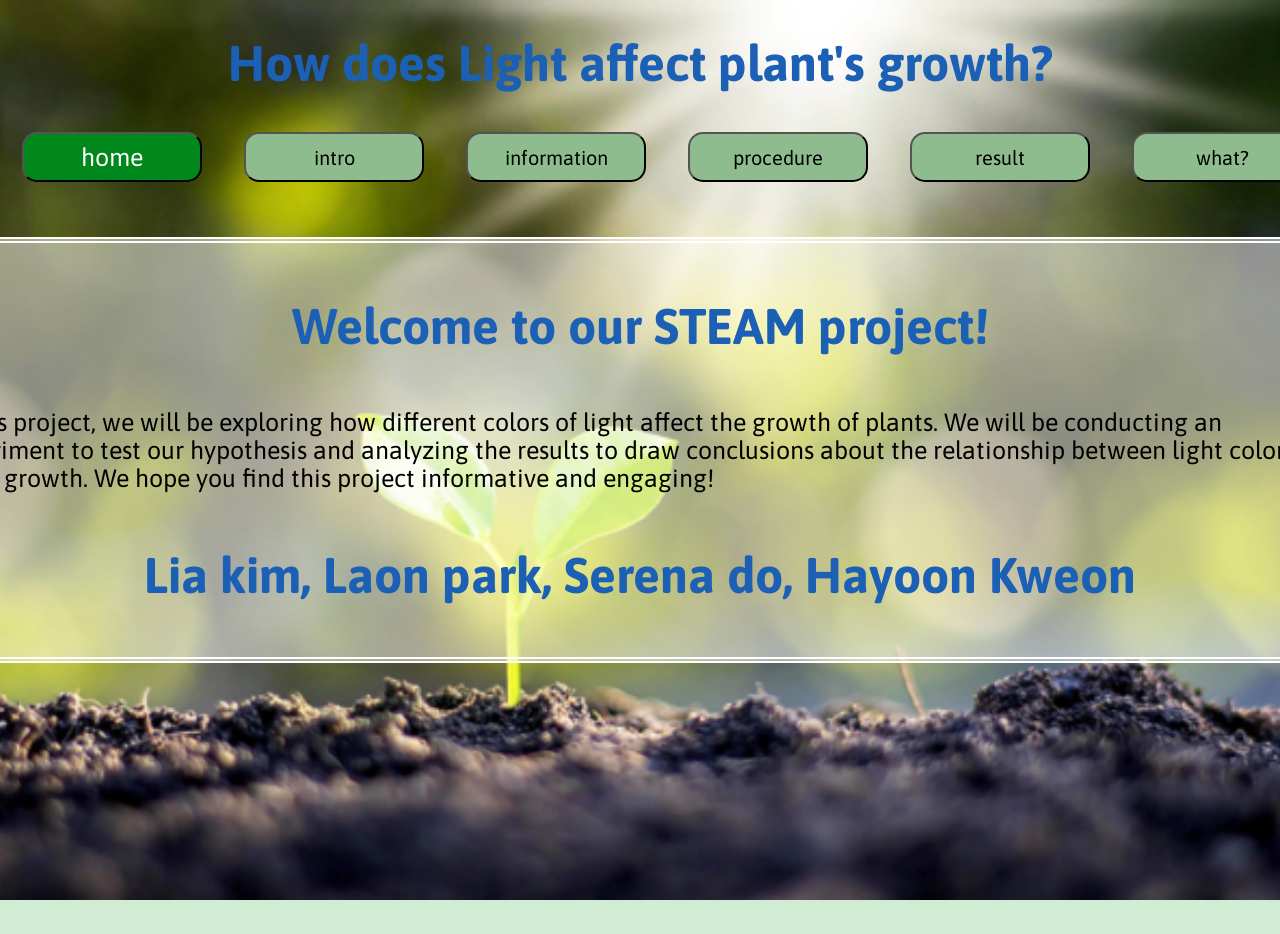
<file: index.html>
<!DOCTYPE html>
<html>

<head>
    <title>How light color effects the plant's growth</title>
    <link rel="stylesheet" href="Steam style 3.css">
    <link rel="preconnect" href="https://fonts.googleapis.com">
    <link rel="preconnect" href="https://fonts.gstatic.com" crossorigin>
    <link
        href="https://fonts.googleapis.com/css2?family=Asap:ital,wght@0,100..900;1,100..900&family=Lora:ital,wght@0,400..700;1,400..700&display=swap"
        rel="stylesheet">
</head>

<body id="home">

    <h1 id="title"> How does Light affect plant's growth?</h1>
    <center>
        <table>
            <tr>
                <td class="menu"><button id="current">home</button></td>
                <td class="menu"><a href="science Steam page 1.html"><button>intro</button></a></td>
                <td class="menu"><a href="science Steam page 2.html"><button>information</button></a></td>
                <td class="menu"><a href="science Steam page 3.html"><button>procedure</button></a></td>
                <td class="menu"><a href="science Steam page 4.html"><button>result</button></a></td>
                <td class="menu"><a href="science Steam page 5.html"><button>what?</button></a></td>
                <td class="menu"><a href="science Steam page 6.html"><button>final</button></a></td>
            </tr>
        </table>
    </center>

    <fieldset class="home">
        <h1>Welcome to our STEAM project!</h1>

        <p class="text1">In this project, we will be exploring how different colors of light affect the growth of
            plants.
            We will be conducting an experiment to test our hypothesis and analyzing the results to draw conclusions
            about the relationship between light color and plant growth. We hope you find this project informative and
            engaging!</p>
            <h1>Lia kim, Laon park, Serena do, Hayoon Kweon</h1>
    </fieldset>


</body>

</html>
</file>
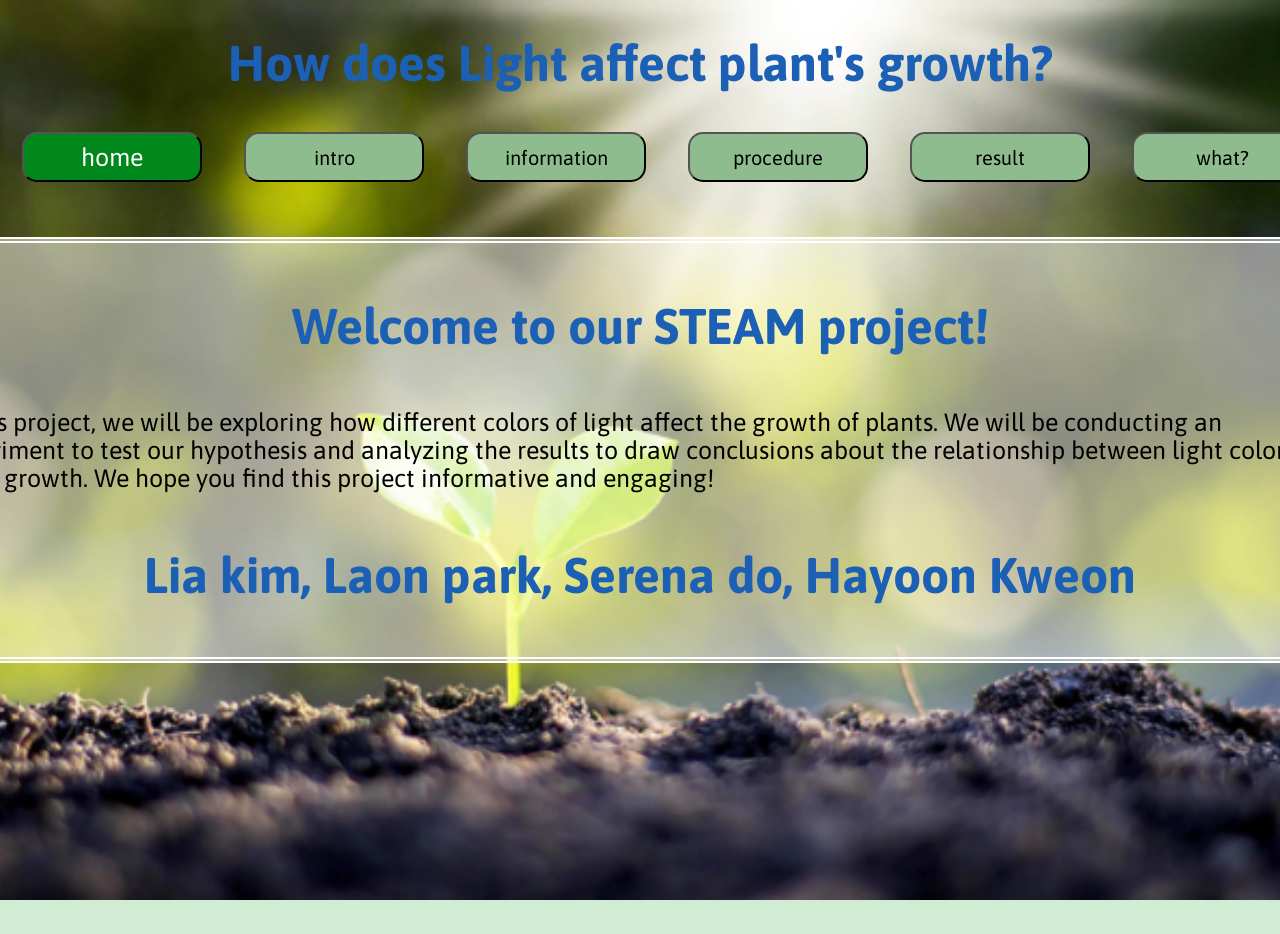
<file: homepage.html>
<!DOCTYPE html>
<html>

<head>
    <title>How light color effects the plant's growth</title>
    <link rel="stylesheet" href="Steam style 3.css">
    <link rel="preconnect" href="https://fonts.googleapis.com">
    <link rel="preconnect" href="https://fonts.gstatic.com" crossorigin>
    <link
        href="https://fonts.googleapis.com/css2?family=Asap:ital,wght@0,100..900;1,100..900&family=Lora:ital,wght@0,400..700;1,400..700&display=swap"
        rel="stylesheet">
</head>

<body id="home">

    <h1 id="title"> How does Light affect plant's growth?</h1>
    <center>
        <table>
            <tr>
                <td class="menu"><button id="current">home</button></td>
                <td class="menu"><a href="science Steam page 1.html"><button>intro</button></a></td>
                <td class="menu"><a href="science Steam page 2.html"><button>information</button></a></td>
                <td class="menu"><a href="science Steam page 3.html"><button>procedure</button></a></td>
                <td class="menu"><a href="science Steam page 4.html"><button>result</button></a></td>
                <td class="menu"><a href="science Steam page 5.html"><button>what?</button></a></td>
                <td class="menu"><a href="science Steam page 6.html"><button>final</button></a></td>
            </tr>
        </table>
    </center>

    <fieldset class="home">
        <h1>Welcome to our STEAM project!</h1>

        <p class="text1">In this project, we will be exploring how different colors of light affect the growth of
            plants.
            We will be conducting an experiment to test our hypothesis and analyzing the results to draw conclusions
            about the relationship between light color and plant growth. We hope you find this project informative and
            engaging!</p>
            <h1>Lia kim, Laon park, Serena do, Hayoon Kweon</h1>
    </fieldset>


</body>

</html>
</file>
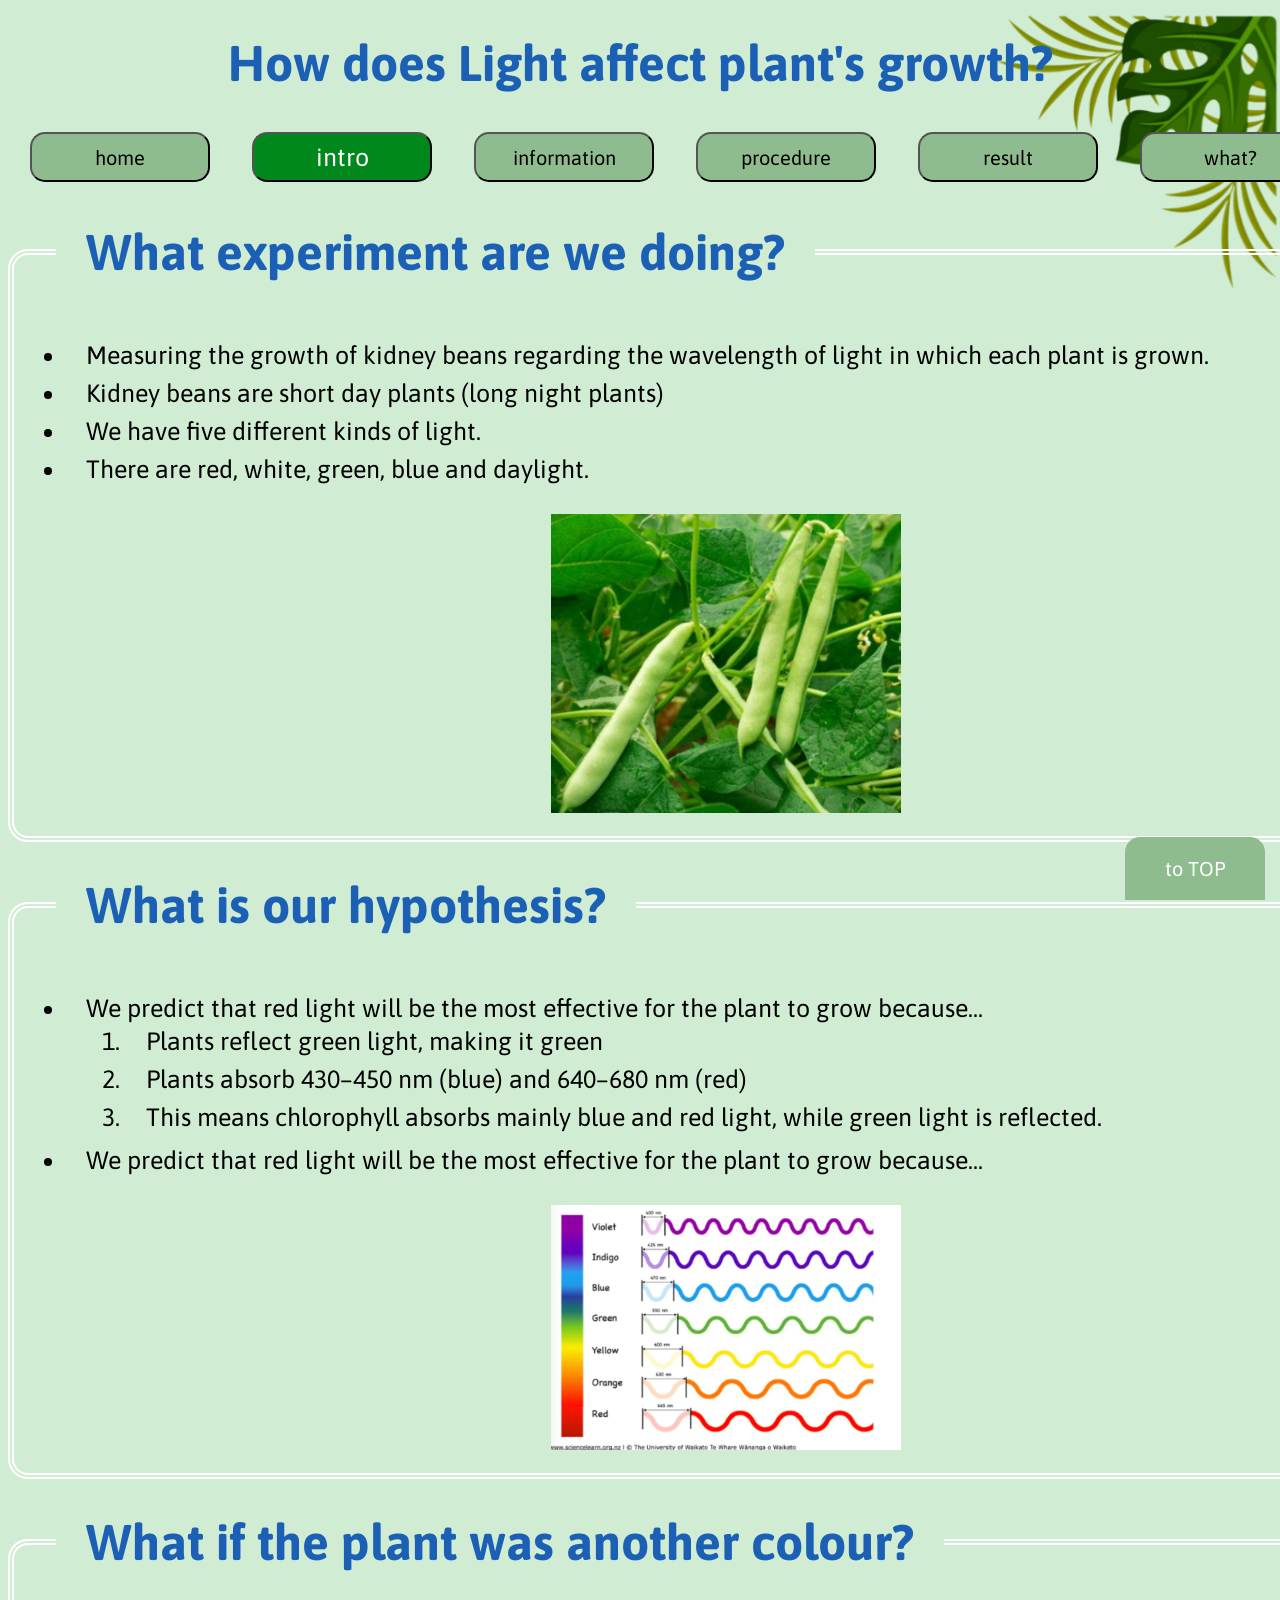
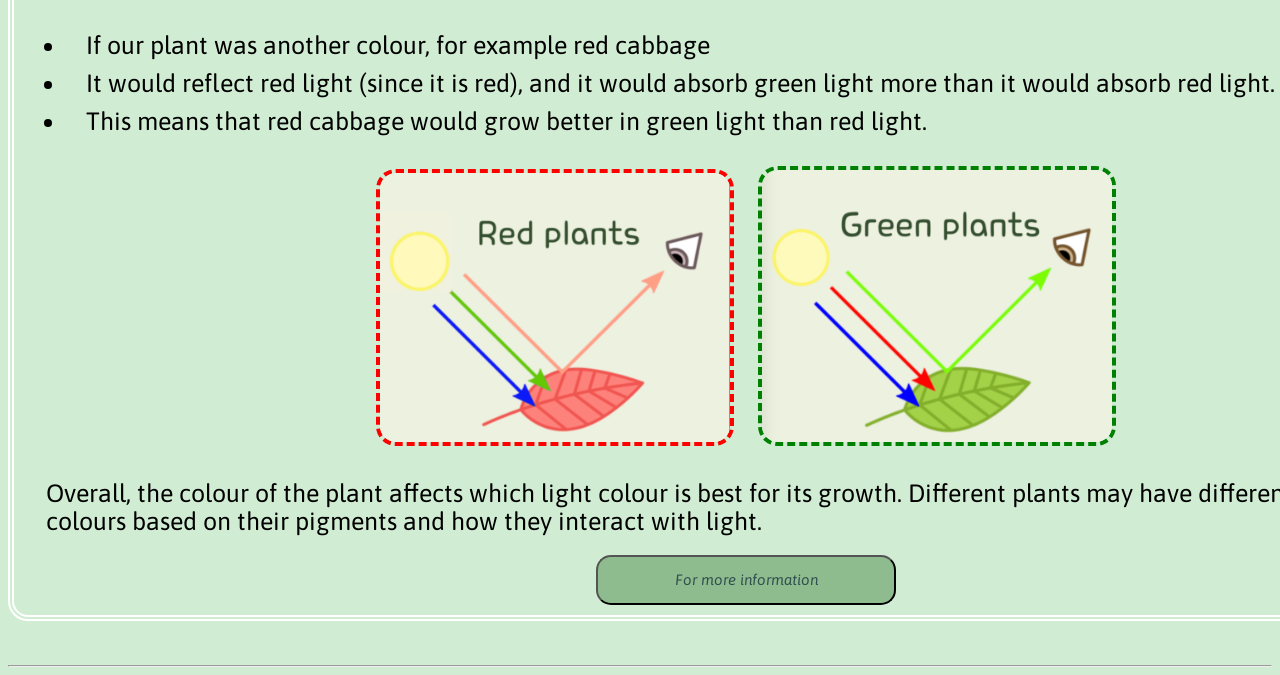
<file: science Steam page 1.html>
<!DOCTYPE html>
<html>

<head>
    <title>Introduction to our STEAM Project</title>
    <link rel="stylesheet" href="Steam style 3.css">
    <link rel="preconnect" href="https://fonts.googleapis.com">
    <link rel="preconnect" href="https://fonts.gstatic.com" crossorigin>
    <link
        href="https://fonts.googleapis.com/css2?family=Asap:ital,wght@0,100..900;1,100..900&family=Lora:ital,wght@0,400..700;1,400..700&display=swap"
        rel="stylesheet">
</head>

<body>
    <h1 id="title"> How does Light affect plant's growth?</h1>
    <center>
        <table>
            <tr>
                <td class="menu"><a href="index.html"><button>home</button></a></td>
                <td class="menu"><button id="current">intro</button></td>
                <td class="menu"><a href="science Steam page 2.html"><button>information</button></a></td>
                <td class="menu"><a href="science Steam page 3.html"><button>procedure</button></a></td>
                <td class="menu"><a href="science Steam page 4.html"><button>result</button></a></td>
                <td class="menu"><a href="science Steam page 5.html"><button>what?</button></a></td>
                <td class="menu"><a href="science Steam page 6.html"><button>final</button></a></td>
            </tr>
        </table>
    </center>

    <fieldset class="page1">
        <legend>
            <h1>What experiment are we doing?</h1>
        </legend>
        <ul>
            <li>Measuring the growth of kidney beans regarding the wavelength of light in which each plant is grown.
            </li>
            <li>Kidney beans are short day plants (long night plants)</li>
            <li>We have five different kinds of light.</li>
            <li>There are red, white, green, blue and daylight.</li>
        </ul>
        <center>
            <img src="lia kidney bean.png" width="350px" class="result">
        </center>
    </fieldset>

    <fieldset class="page1">
        <legend>
            <h1>What is our hypothesis?</h1>
        </legend>
        <ul>
            <li>We predict that red light will be the most effective for the plant to grow because...
                <ol>
                    <li>Plants reflect green light, making it green</li>
                    <li>Plants absorb 430–450 nm (blue) and 640–680 nm (red)</li>
                    <li>This means chlorophyll absorbs mainly blue and red light, while green light is reflected.</li>
                </ol>
            </li>

            <li>We predict that red light will be the most effective for the plant to grow because...</li>
        </ul>
        <center>
            <img src="sound wave lia.png" width="350px" class="result">
        </center>
    </fieldset>

    <fieldset class="page1">
        <legend>
            <h1>What if the plant was another colour?</h1>
        </legend>
        <ul>
            <li>If our plant was another colour, for example red cabbage</li>
            <li>It would reflect red light (since it is red), and it would absorb green light more than it would absorb
                red light.</li>
            <li>This means that red cabbage would grow better in green light than red light.</li>
        </ul>
        <center>
            <img src="red lia.png" width="350px" id="red">
            <img src="green lia.png" width="350px" id="green">
        </center>
        <p class="text1">Overall, the colour of the plant affects which light colour is best for its growth. Different
            plants may
            have different optimal light colours based on their pigments and how they interact with light.</p>
        <a href="https://en.wikipedia.org/wiki/Kidney_bean">
            <button class="text3">For more information</button>
        </a>
    </fieldset>
    <br><br>
    <hr>

    <div id="backIcon"><img src="leave.png" height="300x" id="leave"></div>
    <div id="top"><a href="#title">to TOP</a></div>

</body>

</html>
</file>
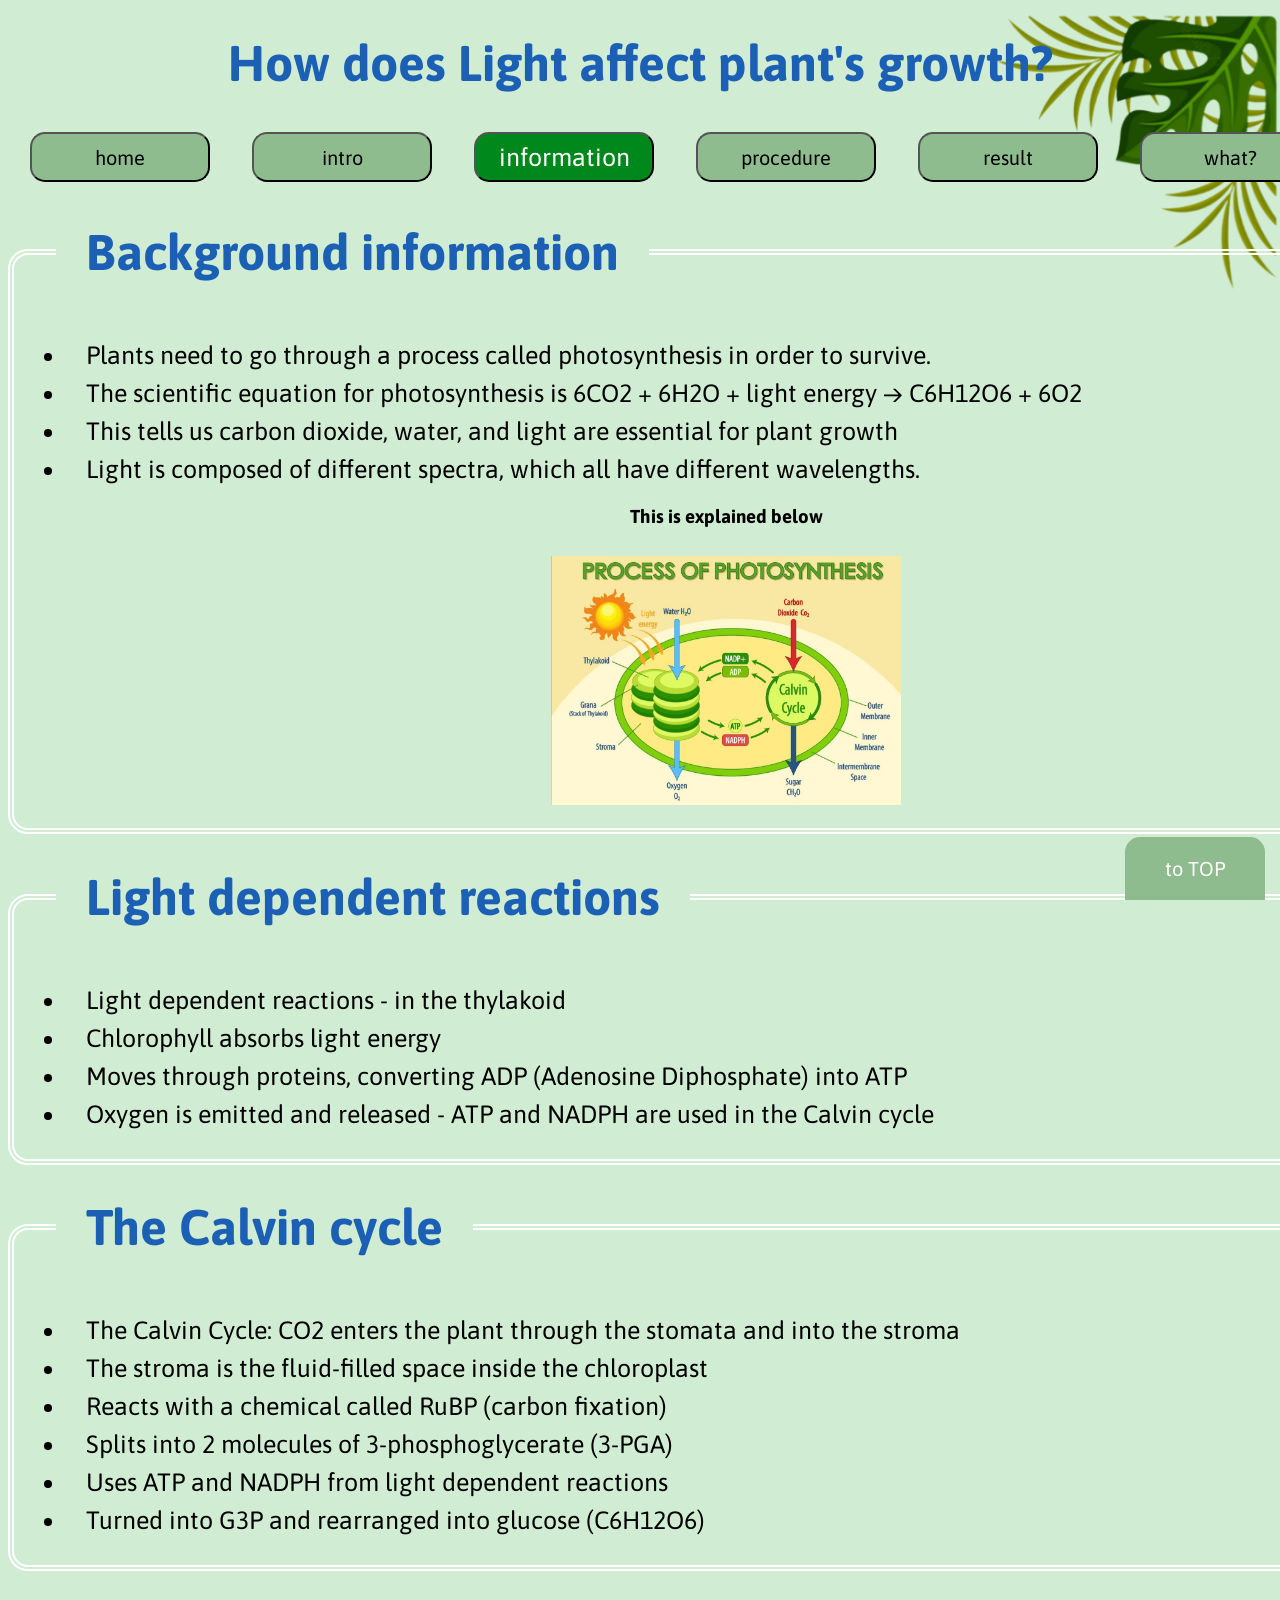
<file: science Steam page 2.html>
<!DOCTYPE html>
<html>

<head>
    <title>How does Light affect plant's growth?</title>
    <link rel="stylesheet" href="Steam style 3.css">
    <link rel="preconnect" href="https://fonts.googleapis.com">
    <link rel="preconnect" href="https://fonts.gstatic.com" crossorigin>
    <link
        href="https://fonts.googleapis.com/css2?family=Asap:ital,wght@0,100..900;1,100..900&family=Lora:ital,wght@0,400..700;1,400..700&display=swap"
        rel="stylesheet">
</head>

<body>
    <h1 id="title"> How does Light affect plant's growth?</h1>
    <center>
        <table>
            <tr>
                <td class="menu"><a href="index.html"><button>home</button></a></td>
                <td class="menu"><a href="science Steam page 1.html"><button>intro</button></a></td>
                <td class="menu"><button id="current">information</button></td>
                <td class="menu"><a href="science Steam page 3.html"><button>procedure</button></a></td>
                <td class="menu"><a href="science Steam page 4.html"><button>result</button></a></td>
                <td class="menu"><a href="science Steam page 5.html"><button>what?</button></a></td>
                <td class="menu"><a href="science Steam page 6.html"><button>final</button></a></td>
            </tr>
        </table>
    </center>

    <fieldset class="page2">
        <legend>
            <h1>Background information</h1>
        </legend>
        <ul>
            <li>Plants need to go through a process called photosynthesis in order to survive.</li>
            <li>The scientific equation for photosynthesis is 6CO2 + 6H2O + light energy → C6H12O6 + 6O2</li>
            <li>This tells us carbon dioxide, water, and light are essential for plant growth</li>
            <li>Light is composed of different spectra, which all have different wavelengths.</li>
        </ul>
        <center>
            <h3>This is explained below</h3>
            <img src="photosynthesis.png" alt="Photosynthesis" width="350px" class="result">
        </center>
    </fieldset>

    <fieldset class="page2">
        <legend>
            <h1>Light dependent reactions</h1>
        </legend>
        <ul>
            <li>Light dependent reactions - in the thylakoid</li>
            <li>Chlorophyll absorbs light energy</li>
            <li>Moves through proteins, converting ADP (Adenosine Diphosphate) into ATP</li>
            <li>Oxygen is emitted and released - ATP and NADPH are used in the Calvin cycle</li>
        </ul>
    </fieldset>

    <fieldset class="page2">
        <legend>
            <h1>The Calvin cycle</h1>
        </legend>
        <ul>
            <li>The Calvin Cycle: CO2 enters the plant through the stomata and into the stroma</li>
            <li>The stroma is the fluid-filled space inside the chloroplast</li>
            <li>Reacts with a chemical called RuBP (carbon fixation)</li>
            <li>Splits into 2 molecules of 3-phosphoglycerate (3-PGA)</li>
            <li>Uses ATP and NADPH from light dependent reactions</li>
            <li>Turned into G3P and rearranged into glucose (C6H12O6)</li>
        </ul>
    </fieldset>
    <br><br>
    <hr>

    <div id="backIcon"><img src="leave.png" height="300x" id="leave"></div>
    <div id="top"><a href="#title">to TOP</a></div>

</body>

</html>
</file>
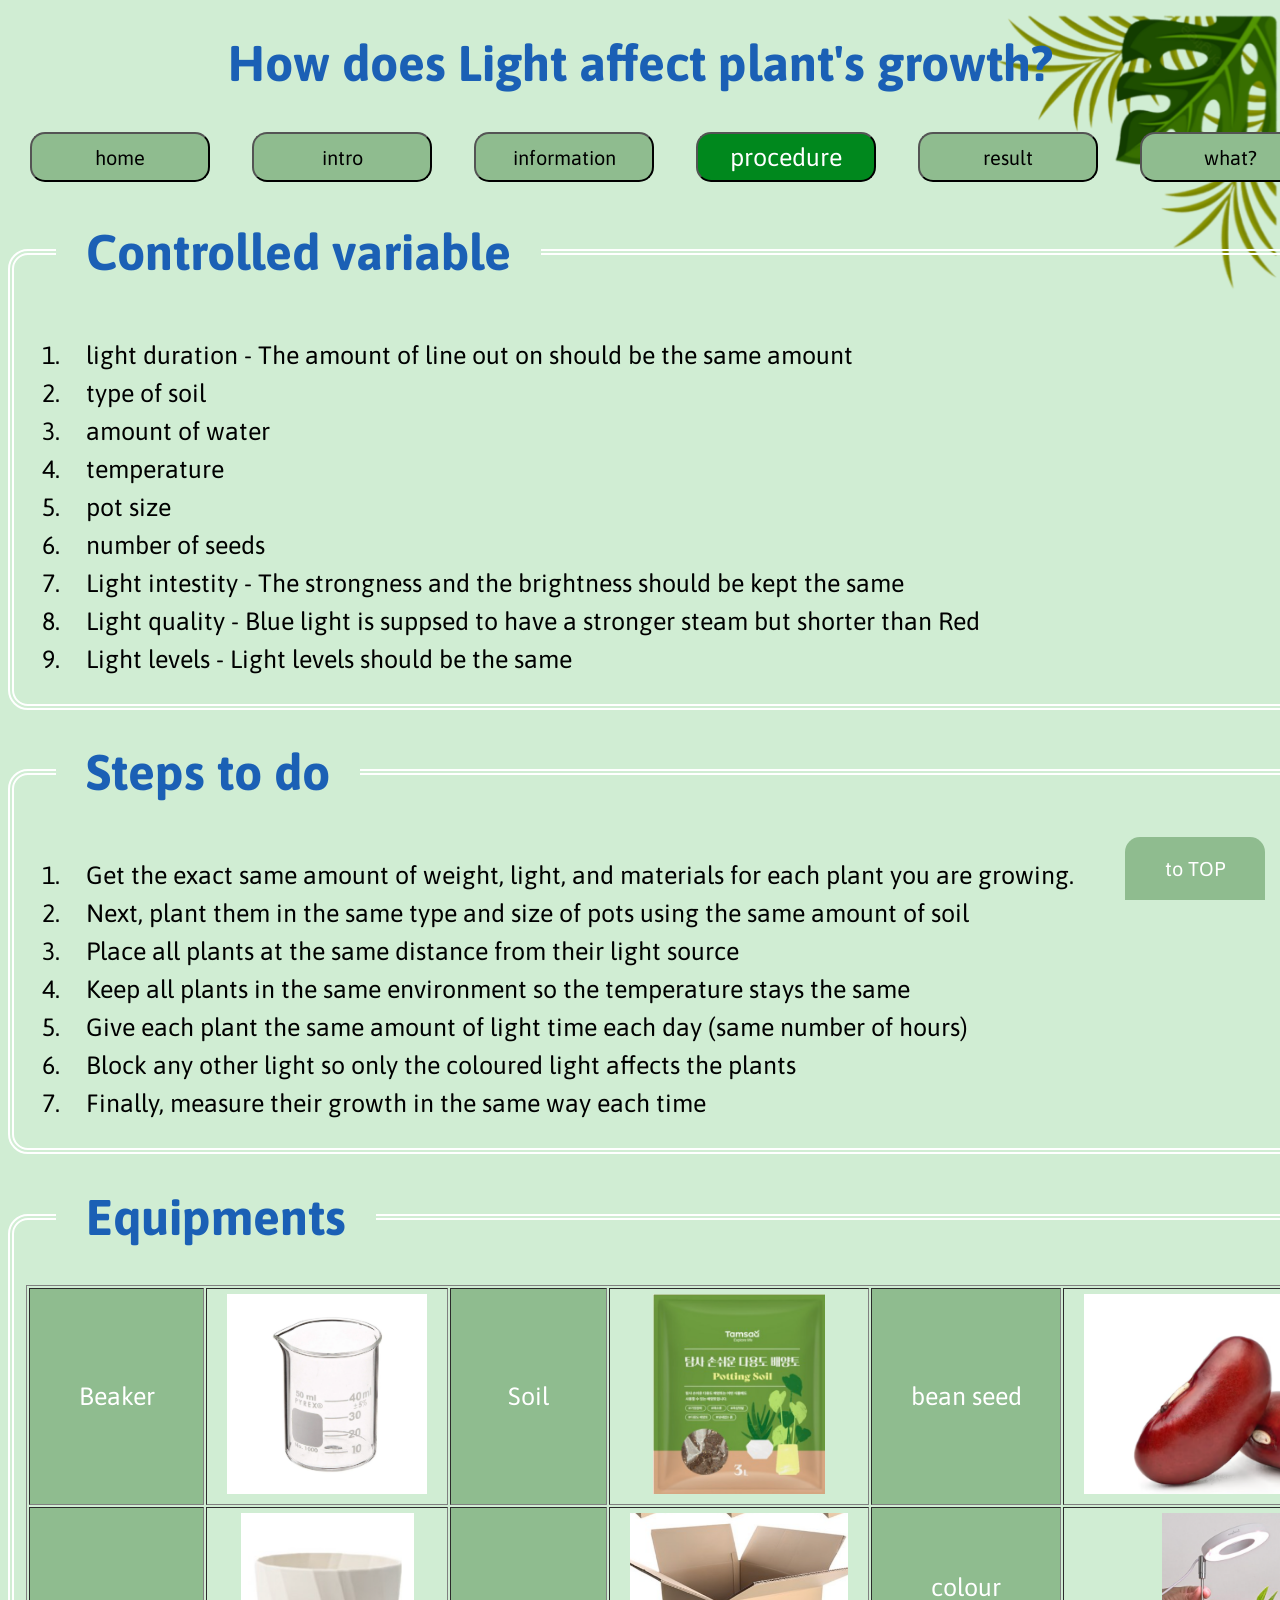
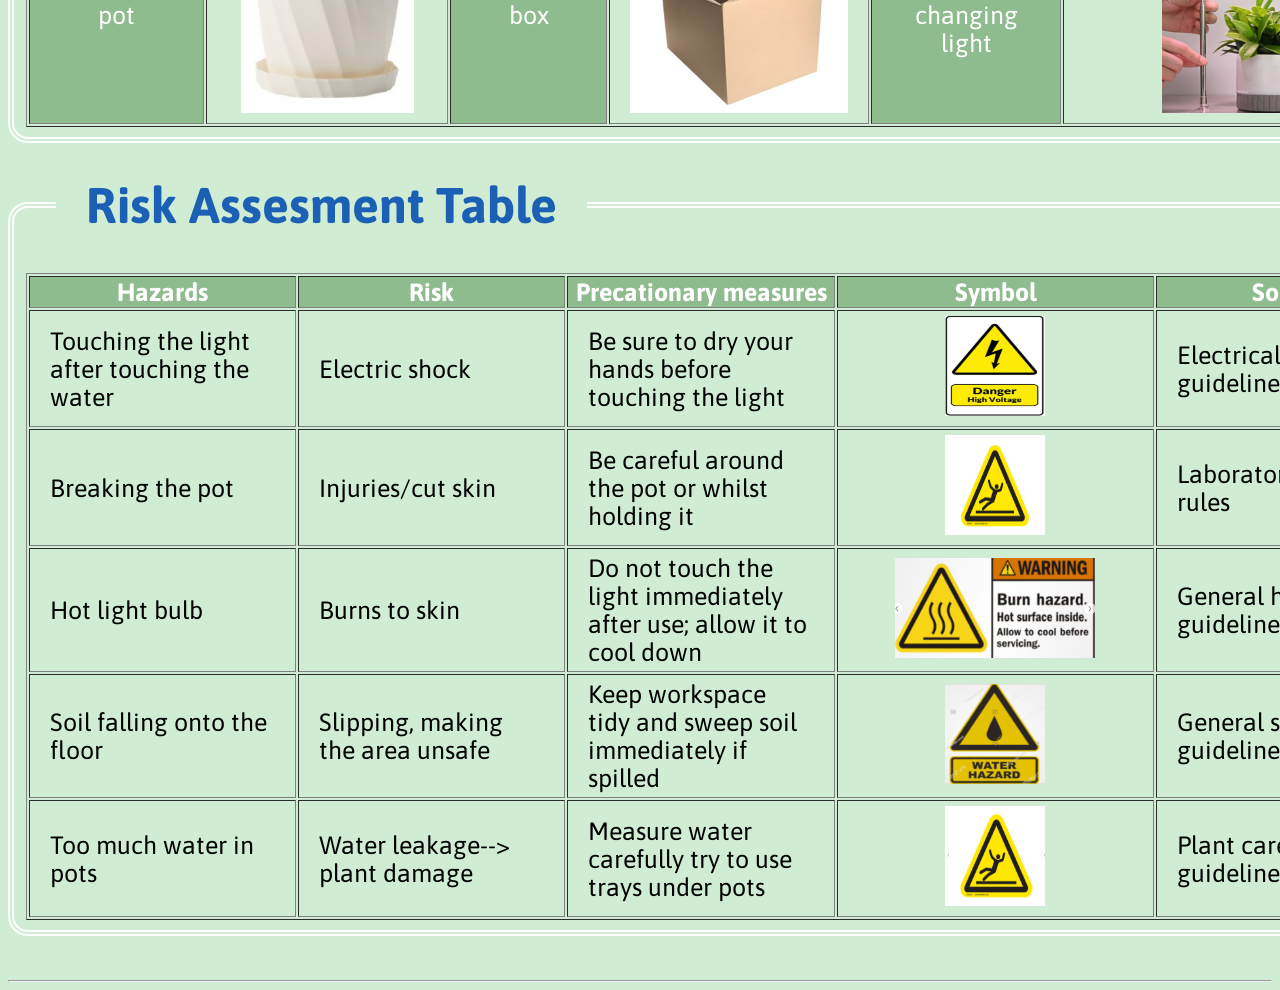
<file: science Steam page 3.html>
<!DOCTYPE html>

<head>
    <link rel="stylesheet" href="Steam style 3.css">
    <link rel="preconnect" href="https://fonts.googleapis.com">
    <link rel="preconnect" href="https://fonts.gstatic.com" crossorigin>
    <link
        href="https://fonts.googleapis.com/css2?family=Asap:ital,wght@0,100..900;1,100..900&family=Lora:ital,wght@0,400..700;1,400..700&display=swap"
        rel="stylesheet">
</head>

<body>
    <h1 id="title"> How does Light affect plant's growth?</h1>
    <center>
        <table>
            <tr>
                <td class="menu"><a href="index.html"><button>home</button></a></td>
                <td class="menu"><a href="science Steam page 1.html"><button>intro</button></a></td>
                <td class="menu"><a href="science Steam page 2.html"><button>information</button></a></td>
                <td class="menu"><button id="current">procedure</button></td>
                <td class="menu"><a href="science Steam page 4.html"><button>result</button></a></td>
                <td class="menu"><a href="science Steam page 5.html"><button>what?</button></a></td>
                <td class="menu"><a href="science Steam page 6.html"><button>final</button></a></td>
            </tr>
        </table>
    </center>

    <fieldset class="page3">
        <legend>
            <h1>Controlled variable</h1>
        </legend>
        <ol>
            <li>light duration - The amount of line out on should be the same amount</li>
            <li>type of soil</li>
            <li>amount of water</li>
            <li>temperature</li>
            <li>pot size</li>
            <li>number of seeds</li>
            <li>Light intestity - The strongness and the brightness should be kept the same</li>
            <li>Light quality - Blue light is suppsed to have a stronger steam but shorter than Red</li>
            <li>Light levels - Light levels should be the same</li>
        </ol>
    </fieldset>

    <fieldset class="page3">
        <legend>
            <h1>Steps to do</h1>
        </legend>
        <ol>
            <li>Get the exact same amount of weight, light, and materials for each plant you are growing.</li>
            <li>Next, plant them in the same type and size of pots using the same amount of soil</li>
            <li>Place all plants at the same distance from their light source</li>
            <li>Keep all plants in the same environment so the temperature stays the same</li>
            <li>Give each plant the same amount of light time each day (same number of hours)</li>
            <li>Block any other light so only the coloured light affects the plants</li>
            <li>Finally, measure their growth in the same way each time</li>
        </ol>
    </fieldset>

    <fieldset class="page4">
        <legend>
            <h1>Equipments</h1>
        </legend>
        <table border="1">
            <tr>
                <td class="tableTitle">Beaker</td>
                <td class="tableImg"><img class=animImg src=Beaker.webp height=200px></td>

                <td class="tableTitle">Soil</td>
                <td class="tableImg"><img class=animImg src=soil.png height=200px></td>

                <td class="tableTitle">bean seed</td>
                <td class="tableImg"><img class=animImg src=Bean.png height=200px></td>
            </tr>
            <tr>
                <td class="tableTitle">pot</td>
                <td class="tableImg"><img class=animImg src=Pot.png height=200px></td>

                <td class="tableTitle">box</td>
                <td class="tableImg"><img class=animImg src=Box.png height=200px></td>

                <td class="tableTitle">colour changing light</td>
                <td class="tableImg"><img class=animImg src=Light.png height=200px></td>
            </tr>
        </table>
    </fieldset>

    <fieldset class="page3">
        <legend>
            <h1>Risk Assesment Table</h1>
        </legend>
        <table border="1" id="risktable">
            <center>
                <tr>
                    <th> Hazards</th>
                    <th> Risk</th>
                    <th> Precationary measures </th>
                    <th> Symbol </th>
                    <th> Source</th>
                <tr>
                    <td>Touching the light after touching the water</td>
                    <td> Electric shock </td>
                    <td>Be sure to dry your hands before touching the light </td>
                    <td class="tableImg">
                        <image src="html6.png" width="100" height="100"></image>
                    </td>
                    <td>Electrical safety guidelines </td>
                </tr>
                <tr>
                    <td>Breaking the pot </td>
                    <td>Injuries/cut skin </td>
                    <td>Be careful around the pot or whilst holding it </td>
                    <td class="tableImg">
                        <image src="html7.png" width="100" height="100"></image>
                    </td>
                    <td>Laboratory safety rules </td>
                </tr>
                <tr>
                    <td>Hot light bulb </td>
                    <td>Burns to skin </td>
                    <td>Do not touch the light immediately after use; allow it to cool down </td>
                    <td class="tableImg">
                        <image src="hazard 5.png" width="200" height="100"></image>
                    </td>
                    <td>General heat safety guidelines </td>
                </tr>
                <tr>
                    <td>Soil falling onto the floor </td>
                    <td>Slipping, making the area unsafe</td>
                    <td>Keep workspace tidy and sweep soil immediately if spilled </td>
                    <td class="tableImg">
                        <image src="hazard 4.png" width="100" height="100"></image>
                    </td>
                    <td>General safety guidelines </td>
                </tr>
                <tr>
                    <td>Too much water in pots </td>
                    <td>Water leakage--> plant damage </td>
                    <td>Measure water carefully try to use trays under pots </td>
                    <td class="tableImg">
                        <image src="hazard 3.png" width="100" height="100"></image>
                    </td>
                    <td>Plant care guidelines </td>
                </tr>
        </table>
    </fieldset>
    <br><br>
    <hr>

    <div id="backIcon"><img src="leave.png" height="300x" id="leave"></div>
    <div id="top"><a href="#title">to TOP</a></div>

</body>

</html>
</file>
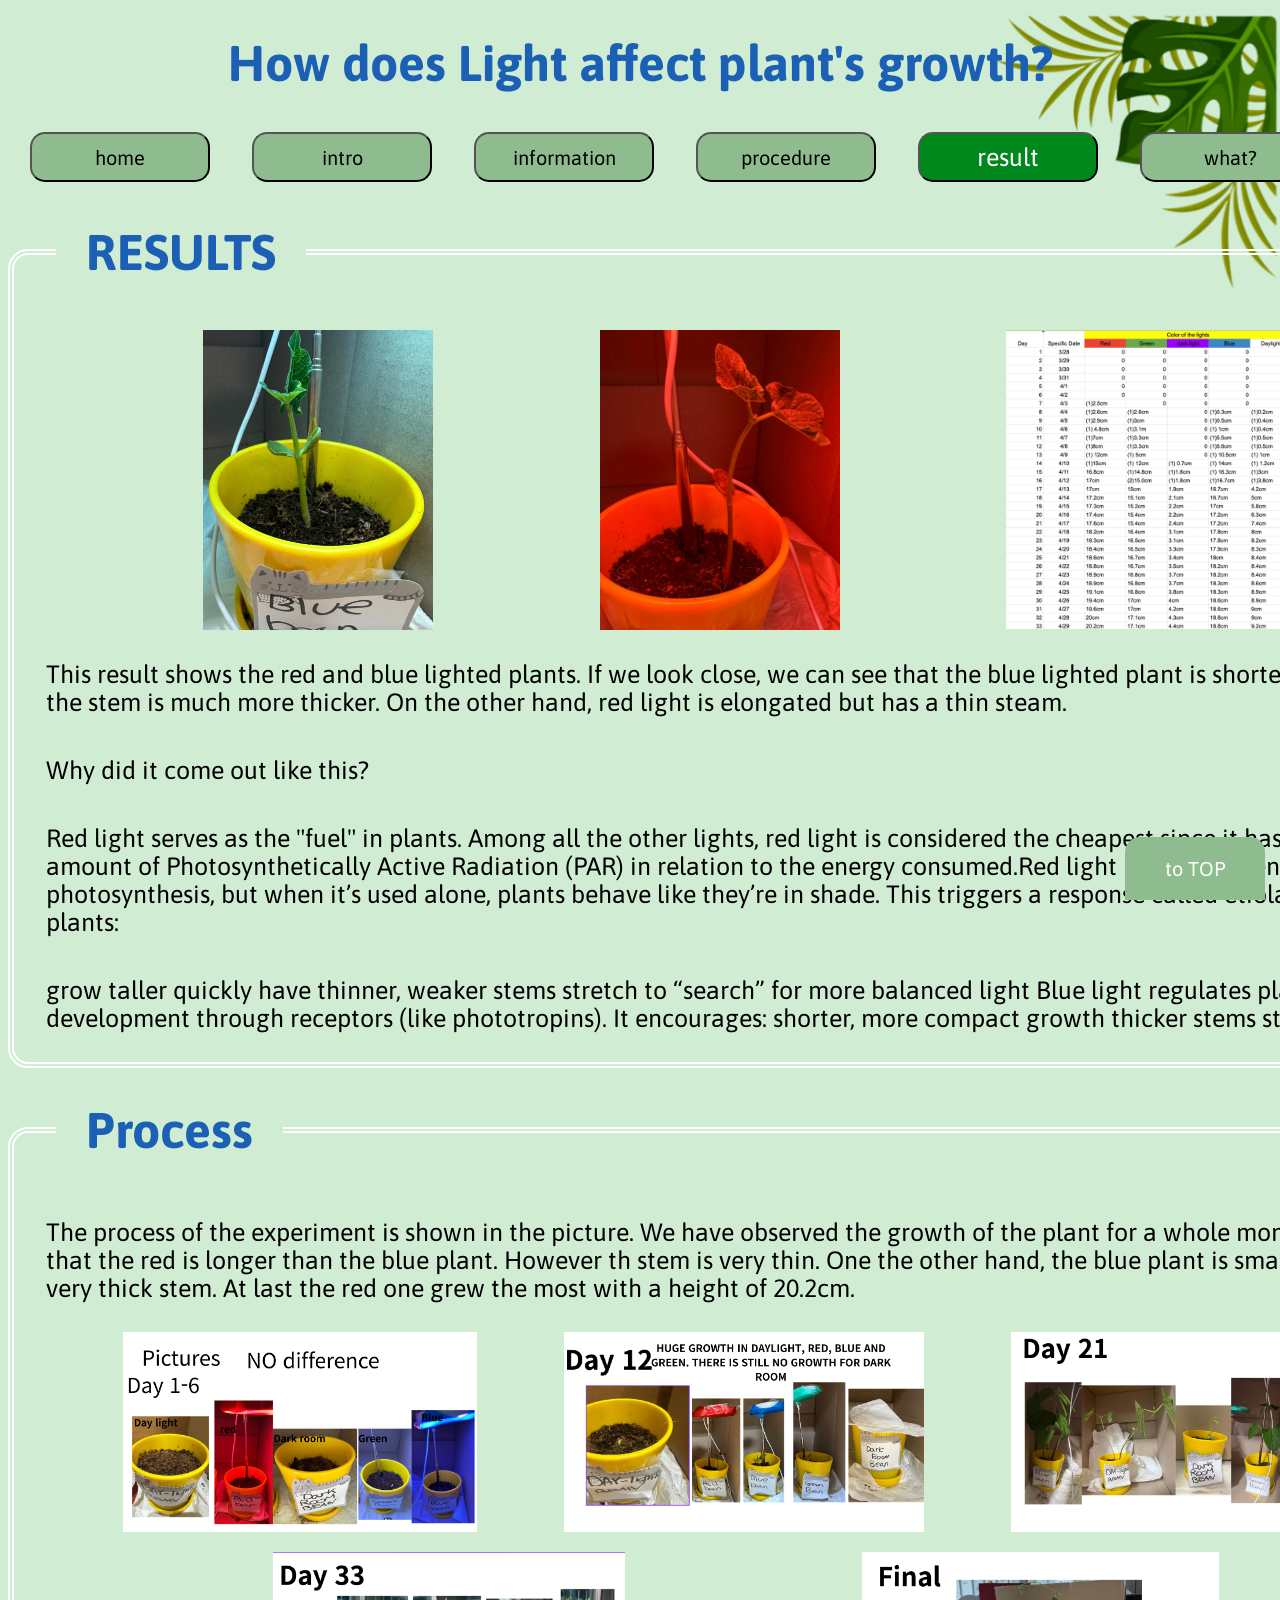
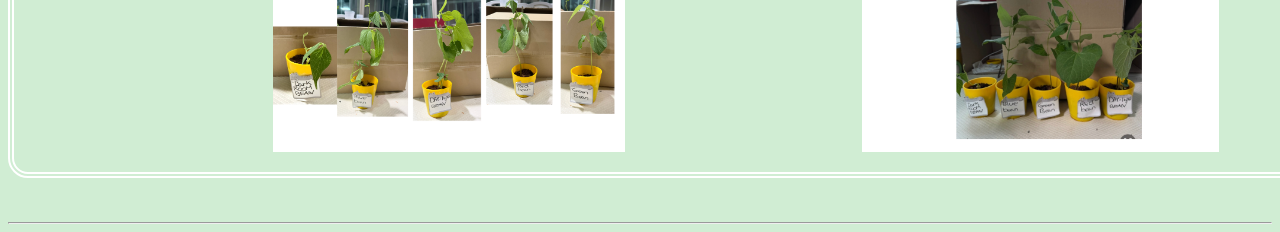
<file: science Steam page 4.html>
<!DOCTYPE html>

<head>

    <link rel="stylesheet" href="Steam style 3.css">
    <link rel="preconnect" href="https://fonts.googleapis.com">
    <link rel="preconnect" href="https://fonts.gstatic.com" crossorigin>
    <link
        href="https://fonts.googleapis.com/css2?family=Asap:ital,wght@0,100..900;1,100..900&family=Lora:ital,wght@0,400..700;1,400..700&display=swap"
        rel="stylesheet">
</head>

<body>
    <h1 id="title"> How does Light affect plant's growth?</h1>
    <center>
        <table>
            <tr>
                <td class="menu"><a href="index.html"><button>home</button></a></td>
                <td class="menu"><a href="science Steam page 1.html"><button>intro</button></a></td>
                <td class="menu"><a href="science Steam page 2.html"><button>information</button></a></td>
                <td class="menu"><a href="science Steam page 3.html"><button>procedure</button></a></td>
                <td class="menu"><button id="current">result</button></td>
                <td class="menu"><a href="science Steam page 5.html"><button>what?</button></a></td>
                <td class="menu"><a href="science Steam page 6.html"><button>final</button></a></td>
            </tr>
        </table>
    </center>

    <fieldset class="page4">
        <legend>
            <h1>RESULTS</h1>
        </legend>
        <div class="processImg">
            <img src="blue bean.png" height="300px" class="result">
            <img src="red bean.png" height="300px" class="result">
            <img src="chart.png" height="300px" class="result">
        </div>
        <p class="text1">This result shows the red and blue lighted plants. If we look close, we can see that the blue
            lighted plant is shorter than red but the stem is much more thicker. On the other hand, red light is
            elongated but has a thin steam.</p>
        <p class="text1"> Why did it come out like this?</p>
        <p class="text1">Red light serves as the "fuel" in plants. Among all the other lights, red light is considered
            the cheapest since it has the highest amount of Photosynthetically Active Radiation (PAR) in relation to the
            energy consumed.Red light is very efficient for photosynthesis, but when it’s used alone, plants behave like
            they’re in shade. This triggers a response called etiolation, where plants:</p>
        <p class="text1">grow taller quickly have thinner, weaker stems stretch to “search” for more balanced light
            Blue light regulates plant shape and development through receptors (like phototropins).
            It encourages: shorter, more compact growth thicker stems stronger leaves.</p>
    </fieldset>

    <fieldset class="page4">
        <legend>
            <h1>Process</h1>
        </legend>
        <p class="text1">The process of the experiment is shown in the picture. We have observed the growth of the plant
            for a whole month. We can see that the red is longer than the blue plant. However th stem is very thin. One
            the other hand, the blue plant is smaller but has a very thick stem. At last the red one grew the most with a 
            height of 20.2cm.</p>
        
        <div class="processImg">
            <img src="first.png" height="200px" class="result">
            <img src="second.png" height="200px" class="result">
            <img src="third.png" height="200px" class="result">
            <img src="fourth.png" height="200px" class="result">
            <img src="last.png" height="200px" class="result">
        </div>
    </fieldset>
    <br><br>
    <hr>

    <div id="backIcon"><img src="leave.png" height="300x" id="leave"></div>
    <div id="top"><a href="#title">to TOP</a></div>

</body>

</html>
</file>
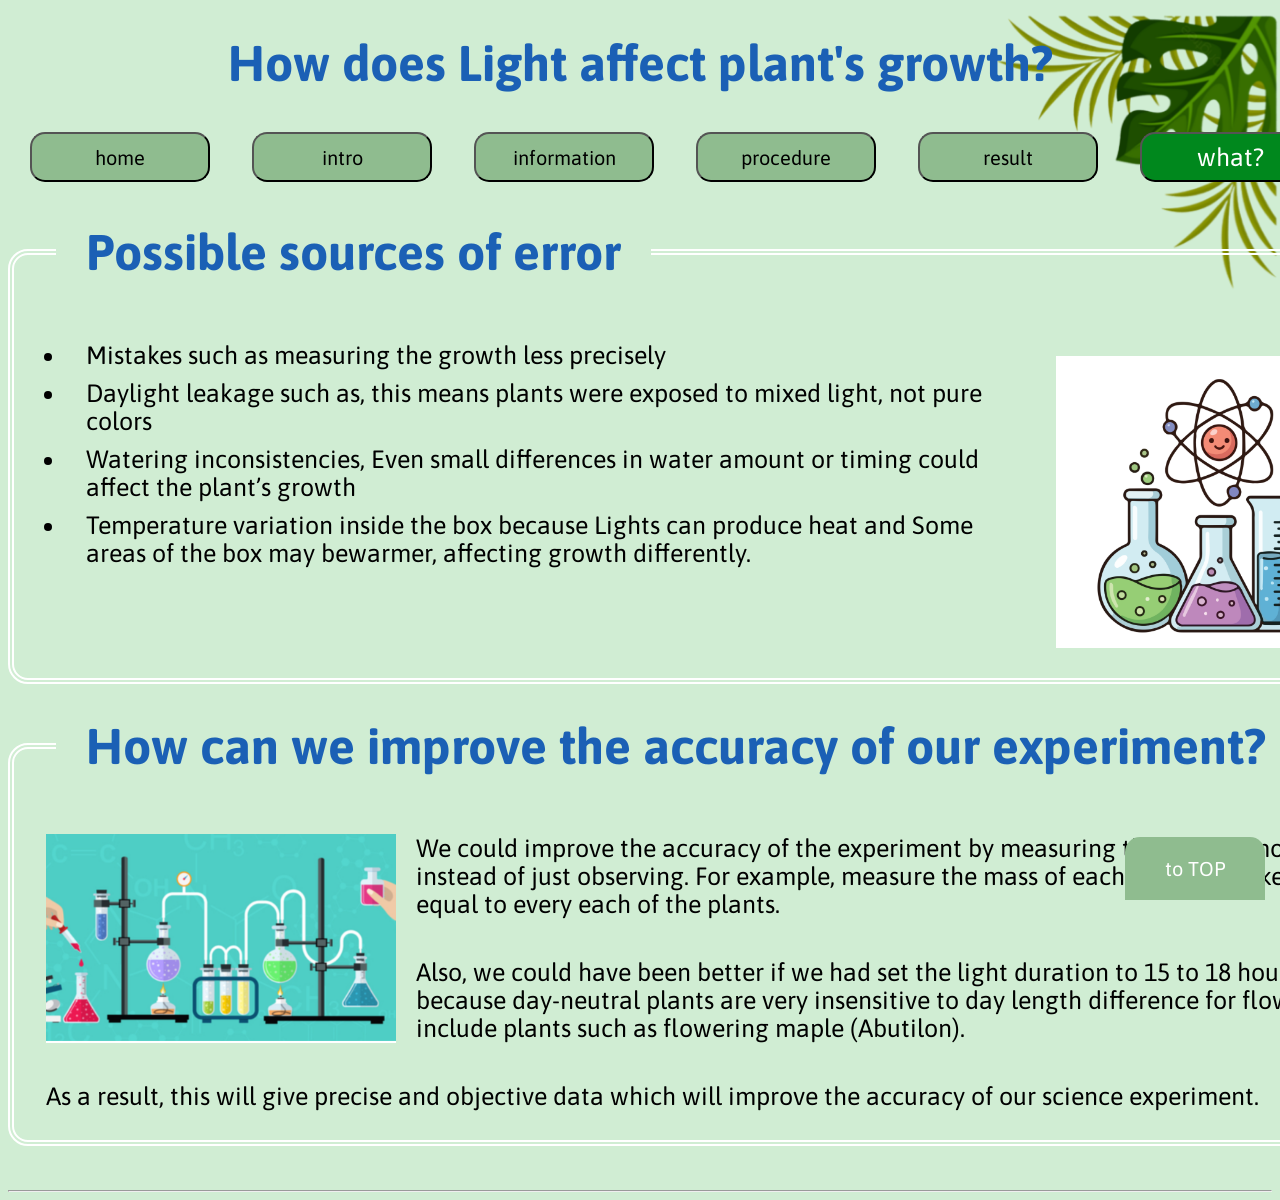
<file: science Steam page 5.html>
<!DOCTYPE html>
<html>

<head>
    <link rel="stylesheet" href="Steam style 3.css">
    <link rel="preconnect" href="https://fonts.googleapis.com">
    <link rel="preconnect" href="https://fonts.gstatic.com" crossorigin>
    <link
        href="https://fonts.googleapis.com/css2?family=Asap:ital,wght@0,100..900;1,100..900&family=Lora:ital,wght@0,400..700;1,400..700&display=swap"
        rel="stylesheet">
</head>

<body>
    <h1 id="title"> How does Light affect plant's growth?</h1>
    <center>
        <table>
            <tr>
                <td class="menu"><a href="index.html"><button>home</button></a></td>
                <td class="menu"><a href="science Steam page 1.html"><button>intro</button></a></td>
                <td class="menu"><a href="science Steam page 2.html"><button>information</button></a></td>
                <td class="menu"><a href="science Steam page 3.html"><button>procedure</button></a></td>
                <td class="menu"><a href="science Steam page 4.html"><button>result</button></a></td>
                <td class="menu"><button id="current">what?</button></td>
                <td class="menu"><a href="science Steam page 6.html"><button>final</button></a></td>
            </tr>
        </table>
    </center>

    <fieldset class="page5">
        <legend>
            <h1>Possible sources of error</h1>
        </legend>
        <div>
            <img src="experiment.png" width="350px" class="floatRight">
            <ul>
                <li>Mistakes such as measuring the growth less precisely</li>
                <li>Daylight leakage such as, this means plants were exposed to mixed light, not pure colors</li>
                <li>Watering inconsistencies, Even small differences in water amount or timing could affect the plant’s
                    growth</li>
                <li>Temperature variation inside the box because Lights can produce heat and Some areas of the box may
                    bewarmer, affecting growth differently.</li>
            </ul>
        </div>
    </fieldset>

    <fieldset class="page5">
        <legend>
            <h1>How can we improve the accuracy of our experiment?</h1>
        </legend>
        <div>
            <img src="page 5.png" width="350px" class="floatLeft">
            <p class="text1">We could improve the accuracy of the experiment by measuring the growth more precisely
                instead of just observing. For example, measure the mass of each plant to make everything equal to 
                every each of the plants. </p>
            <p class="text1"> Also, we could have been better if we had set the light duration to 15 to 18 hours. This
                is because day-neutral plants are very insensitive to day length difference for flowering and include 
                plants such as flowering maple (Abutilon). </p>
            <p class="text1">As a result, this will give precise and objective data which will improve the
                accuracy of our science experiment.</p>
        </div>
    </fieldset>
    <br><br>
    <hr>

    <div id="backIcon"><img src="leave.png" height="300x" id="leave"></div>
    <div id="top"><a href="#title">to TOP</a></div>

</body>

</html>
</file>
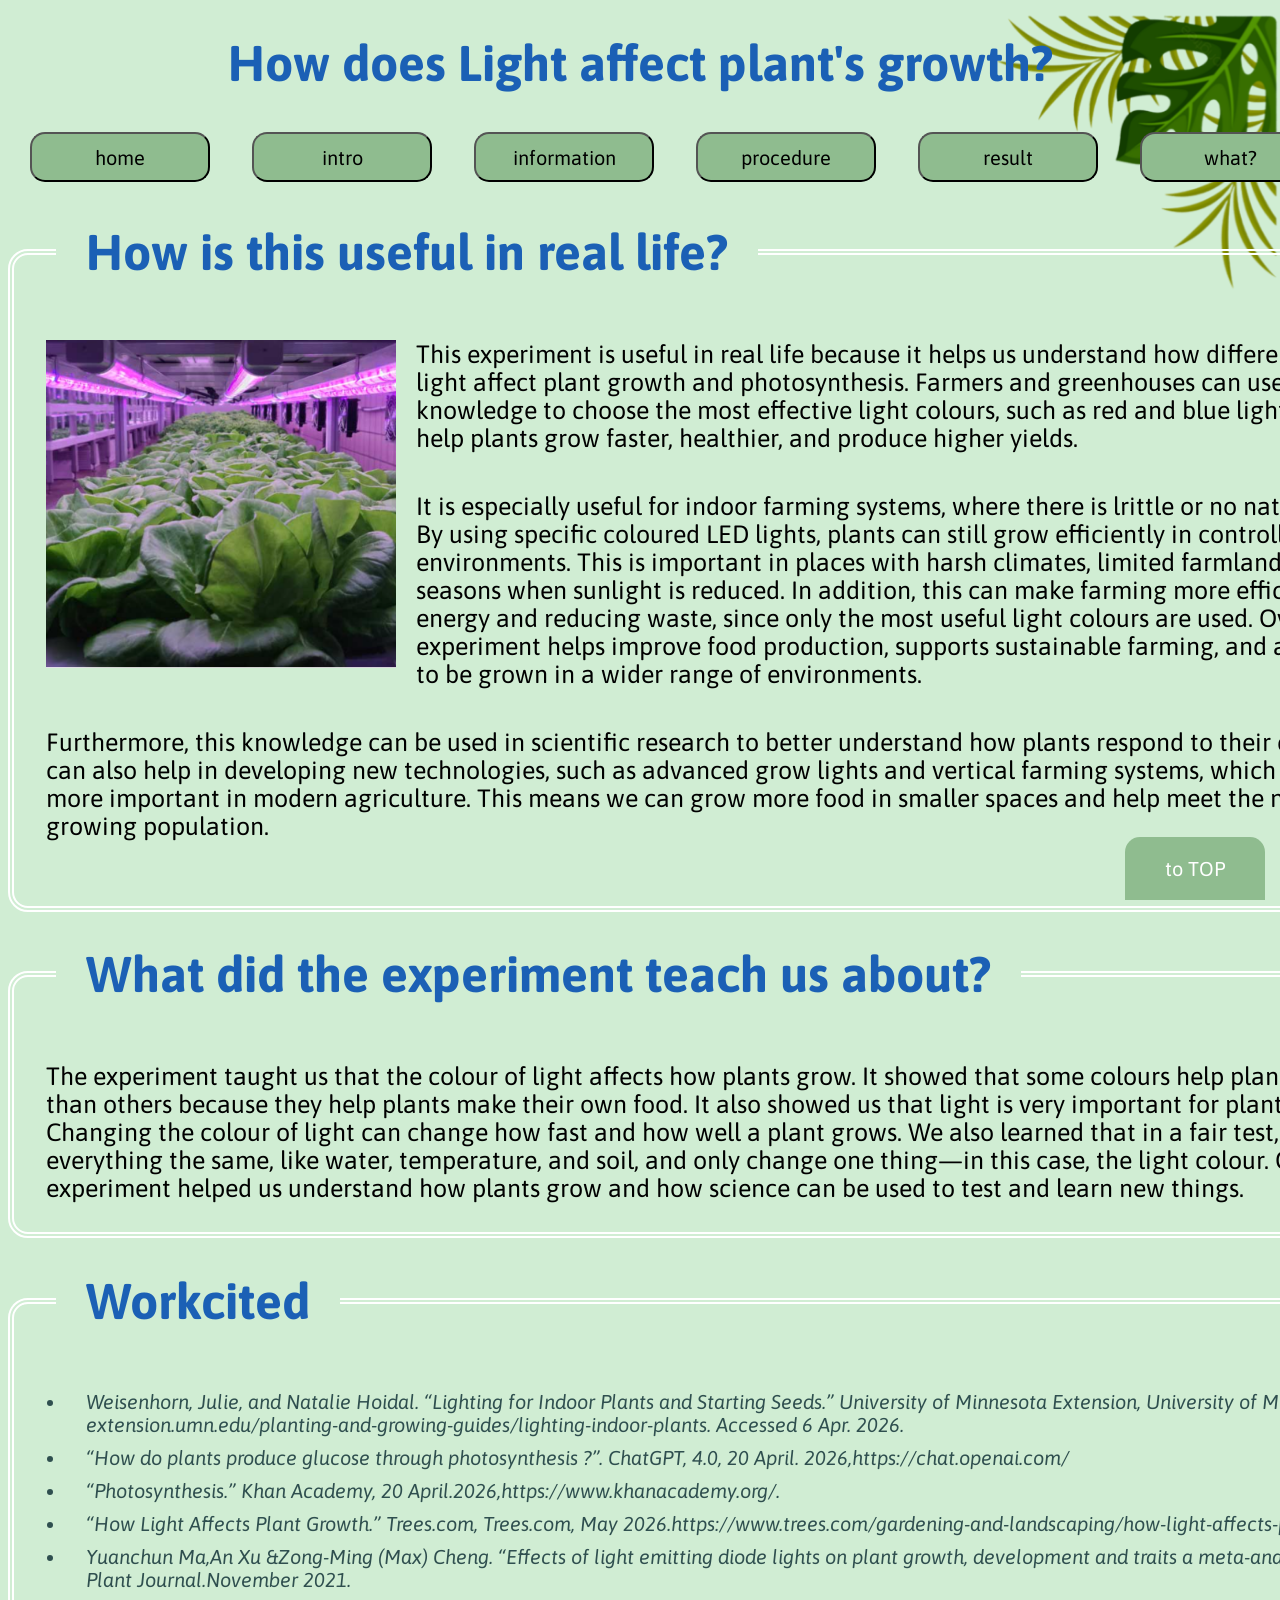
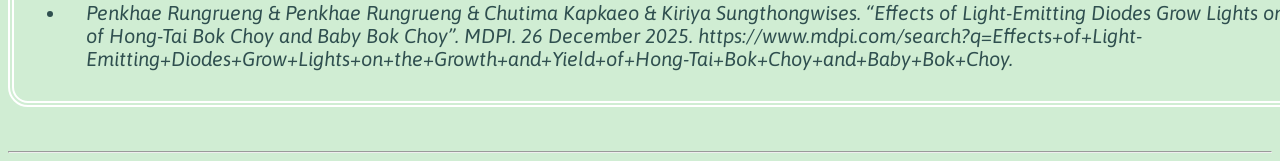
<file: science Steam page 6.html>
<!DOCTYPE html>
<html>

<head>
    <link rel="stylesheet" href="Steam style 3.css">
    <link rel="preconnect" href="https://fonts.googleapis.com">
    <link rel="preconnect" href="https://fonts.gstatic.com" crossorigin>
    <link
        href="https://fonts.googleapis.com/css2?family=Asap:ital,wght@0,100..900;1,100..900&family=Lora:ital,wght@0,400..700;1,400..700&display=swap"
        rel="stylesheet">
    <title>How is this useful in real life?</title>
</head>

<body>
    <h1 id="title"> How does Light affect plant's growth?</h1>
    <center>
        <table>
            <tr>
                <td class="menu"><a href="index.html"><button>home</button></a></td>
                <td class="menu"><a href="science Steam page 1.html"><button>intro</button></a></td>
                <td class="menu"><a href="science Steam page 2.html"><button>information</button></a></td>
                <td class="menu"><a href="science steam page 3.html"><button>procedure</button></a></td>
                <td class="menu"><a href="science Steam page 4.html"><button>result</button></a></td>
                <td class="menu"><a href="science Steam page 5.html"><button>what?</button></a></td>
                <td class="menu"><button id="current">final</button></td>
            </tr>
        </table>
    </center>

    <fieldset class="page6">
        <legend>
            <h1>How is this useful in real life?</h1>
        </legend>
        <div>
            <img src="cabbage.png" width="350px" class="floatLeft">
            <p class="text1">This experiment is useful in real life because it helps us understand how different colours of
                light affect plant growth and photosynthesis. Farmers and greenhouses can use this knowledge to choose the
                most effective light colours, such as red and blue light, which can help plants grow faster, healthier, and
                produce higher yields.</p>
        <p class="text1">It is especially useful for indoor farming systems, where there is lrittle or no natural sunlight. By using
                specific coloured LED lights, plants can still grow efficiently in controlled environments. This is
                important in places with harsh climates, limited farmland, or during seasons when sunlight is reduced.
                In addition, this can make farming more efficient by saving energy and reducing waste, since only the most
                useful light colours are used. Overall, this experiment helps improve food production, supports sustainable
                farming, and allows plants to be grown in a wider range of environments.</p>
        <p class="text1">   
                Furthermore, this knowledge can be used in scientific research to better understand how plants respond to
                their environment. It can also help in developing new technologies, such as advanced grow lights and
                vertical farming systems, which are becoming more important in modern agriculture. This means we can grow
                more food in smaller spaces and help meet the needs of a growing population.</p><br><br>
        </div>   
    </fieldset>

    <fieldset class="page6">
        <legend>
            <h1>What did the experiment teach us about? </h1>
        </legend>
        <p class="text1">The experiment taught us that the colour of light affects how plants grow. It showed that some
            colours help plants grow better than others because they help plants make their own food.
            It also showed us that light is very important for plant growth. Changing the colour of light can change how
            fast and how well a plant grows. We also learned that in a fair test, we must keep everything the same, like
            water, temperature, and soil, and only change one thing—in this case, the light colour.
            Overall, the experiment helped us understand how plants grow and how science can be used to test and learn
            new things.</p>
    </fieldset>

    <fieldset class="page6">
        <legend>
            <h1>Workcited</h1>
        </legend>
        <ul>
            <li class="text2">Weisenhorn, Julie, and Natalie Hoidal. “Lighting for Indoor Plants and Starting Seeds.”
                University of Minnesota Extension, University of Minnesota,
                extension.umn.edu/planting-and-growing-guides/lighting-indoor-plants. Accessed 6 Apr. 2026.</li>
            <li class="text2">“How do plants produce glucose through photosynthesis ?”. ChatGPT, 4.0, 20 April.
                2026,https://chat.openai.com/</li>
            <li class="text2">“Photosynthesis.” Khan Academy, 20 April.2026,https://www.khanacademy.org/.</li>
            <li class="text2">“How Light Affects Plant Growth.” Trees.com, Trees.com, May
                2026.https://www.trees.com/gardening-and-landscaping/how-light-affects-plant-growth. </li>
            <li class="text2">Yuanchun Ma,An Xu &Zong-Ming (Max) Cheng. “Effects of light emitting diode lights on plant
                growth, development and traits a meta-analysis”. Horticultural Plant Journal.November 2021.</li>
            <li class="text2">Penkhae Rungrueng & Penkhae Rungrueng & Chutima Kapkaeo & Kiriya Sungthongwises. “Effects
                of Light-Emitting Diodes Grow Lights on the Growth and Yield of Hong-Tai Bok Choy and Baby Bok Choy”.
                MDPI. 26 December 2025.
                https://www.mdpi.com/search?q=Effects+of+Light-Emitting+Diodes+Grow+Lights+on+the+Growth+and+Yield+of+Hong-Tai+Bok+Choy+and+Baby+Bok+Choy.
            </li>
        </ul>
    </fieldset>
    <br><br>
    <hr>

    <div id="backIcon"><img src="leave.png" height="300x" id="leave"></div>
    <div id="top"><a href="#title">to TOP</a></div>

</body>

</html>
</file>
<file: Steam style 3.css>
body {
    background-color: #d0edd3;
    font-family: "Asap", sans-serif;
}
#home {
    background-image: url("plant.jpg");
    background-size: cover;
    background-position: center;
    background-repeat: no-repeat;
    min-height: 100vh;
    margin: 0;
    background-attachment: fixed;
    overflow: hidden;
}
.home {
    background-color: rgba(255, 255, 255, 0.5);
    border: 6px double white;
    border-radius: 20px;
    width: 1400px;
    margin: auto;
    padding: 20px;
    position: absolute;
    top: 50%;
    left: 50%;
    transform: translate(-50%, -50%);
}

h1 {
    color: #1b60b5;
    text-align: center;
    font-size: 50px;
}

li,
td {
    color: black;
    font-size: 25px;
    font-family: "Asap", sans-serif;
    padding: 5px 20px;
}

fieldset {
    border: 6px double white;
    border-radius: 20px;
}

legend {
    margin-left: 30px;
    padding: 0 30px 0 30px;
}

.name {
    width: 200px;
    text-align: center;
}

button {
    width: 180PX;
    height: 50px;
    font-size: 20px;
    font-family: "Asap", sans-serif;
    border-radius: 15px;
    background-color: darkseagreen;
    transition: 0.5s;
}

button:hover {
    background-color: rgb(78, 126, 78);
    color: white;
    font-size: 25px;
    transform: scale(1.1)
}

#current {
    background-color: rgb(0, 136, 29);
    color: white;
    font-size: 25px;
}

.menu {
    width: 200px;
}

.equipment,
.result {
    transition: 0.5s;
    margin: 10px;
}

.equipment:hover {
    transform: scale(2);
    transform-origin: 0 0;
    border-radius: 30px;
}

.result:hover {
    transform: scale(2);
    transform-origin: 50% 50%;
    border-radius: 30px;
}

.text1 {
    width: 1400px;
    margin: auto;
    padding: 20px;
    font-size: 25px;
    font-family: "Asap", sans-serif;
}

.text2 {
    width: 1400px;
    margin: auto;
    padding: 5px 20px 5px 20px;
    font-size: 20px;
    color: darkslategrey;
    font-family: "Asap", sans-serif;
    font-style: italic;
}

.text3 {
    width: 300px;
    margin: auto;
    padding: 5px 20px 5px 20px;
    font-size: 15px;
    color: darkslategrey;
    font-family: "Asap", sans-serif;
    font-style: italic;
    display: block;
}

a {
    text-decoration: none;
    color: inherit;
}

.page4 {
    width: 1400px;
    margin: auto;
    display: flex;
    flex-direction: row;
    flex-wrap: wrap;
    justify-content: space-evenly;
}

.page5,
.page6,
.page2,
.page1,
.page3 {
    width: 1400px;
    margin: auto;
}

#backIcon {
    position: fixed;
    top: 0%;
    right: 0%;
    Z-index: -1;
}

#risktable,
#risktabe>td {
    width: 1400px;
    margin: auto;
    font-size: 15px;
}

.floatLeft {
    float: left;
    padding: 20px;
    transition: 0.5s;
}

.floatRight {
    float: right;
    padding: 20px;
    transition: 0.5s;
}

.floatRight:hover,
.floatLeft:hover {
    transform: scale(1.05);
    border-radius: 10px;
}

#red {
    border: 4px dashed red;
    margin: 10px;
    border-radius: 20px;
}

#green {
    border: 4px dashed green;
    margin: 10px;
    border-radius: 20px;
}

#top {
    position: fixed;
    bottom: 0%;
    right: 15PX;
    background-color: darkseagreen;
    color: white;
    font-size: 20px;
    font-family: "Asap", sans-serif;
    border-radius: 15px 15px 0 0;
    padding: 20px;
    width: 100px;
    Text-align: center;
    transition: 0.5s;
}

#top:hover {
    background-color: rgb(78, 126, 78);
    color: white;
    font-size: 25px;
    transform: scale(1.1);
    border-radius: 15px 15px 0 0;
}

.tableTitle,
th {
    background-color: darkseagreen;
    color: white;
    font-size: 25px;
    font-family: "Asap", sans-serif;
    width: 200px;
    text-align: center;
}
.tableImg {
    width: 200px;
    text-align: center;
}
.animImg {
    transition: 0.5s;
}

.animImg:hover {
    transform: scale(1.8) rotate(10deg);
    border-radius: 20px;
}

.processImg {
    width: 1400px;
    margin: auto;
    display: flex;
    flex-direction: row;
    flex-wrap: wrap;
    justify-content: space-evenly;
}
</file>
